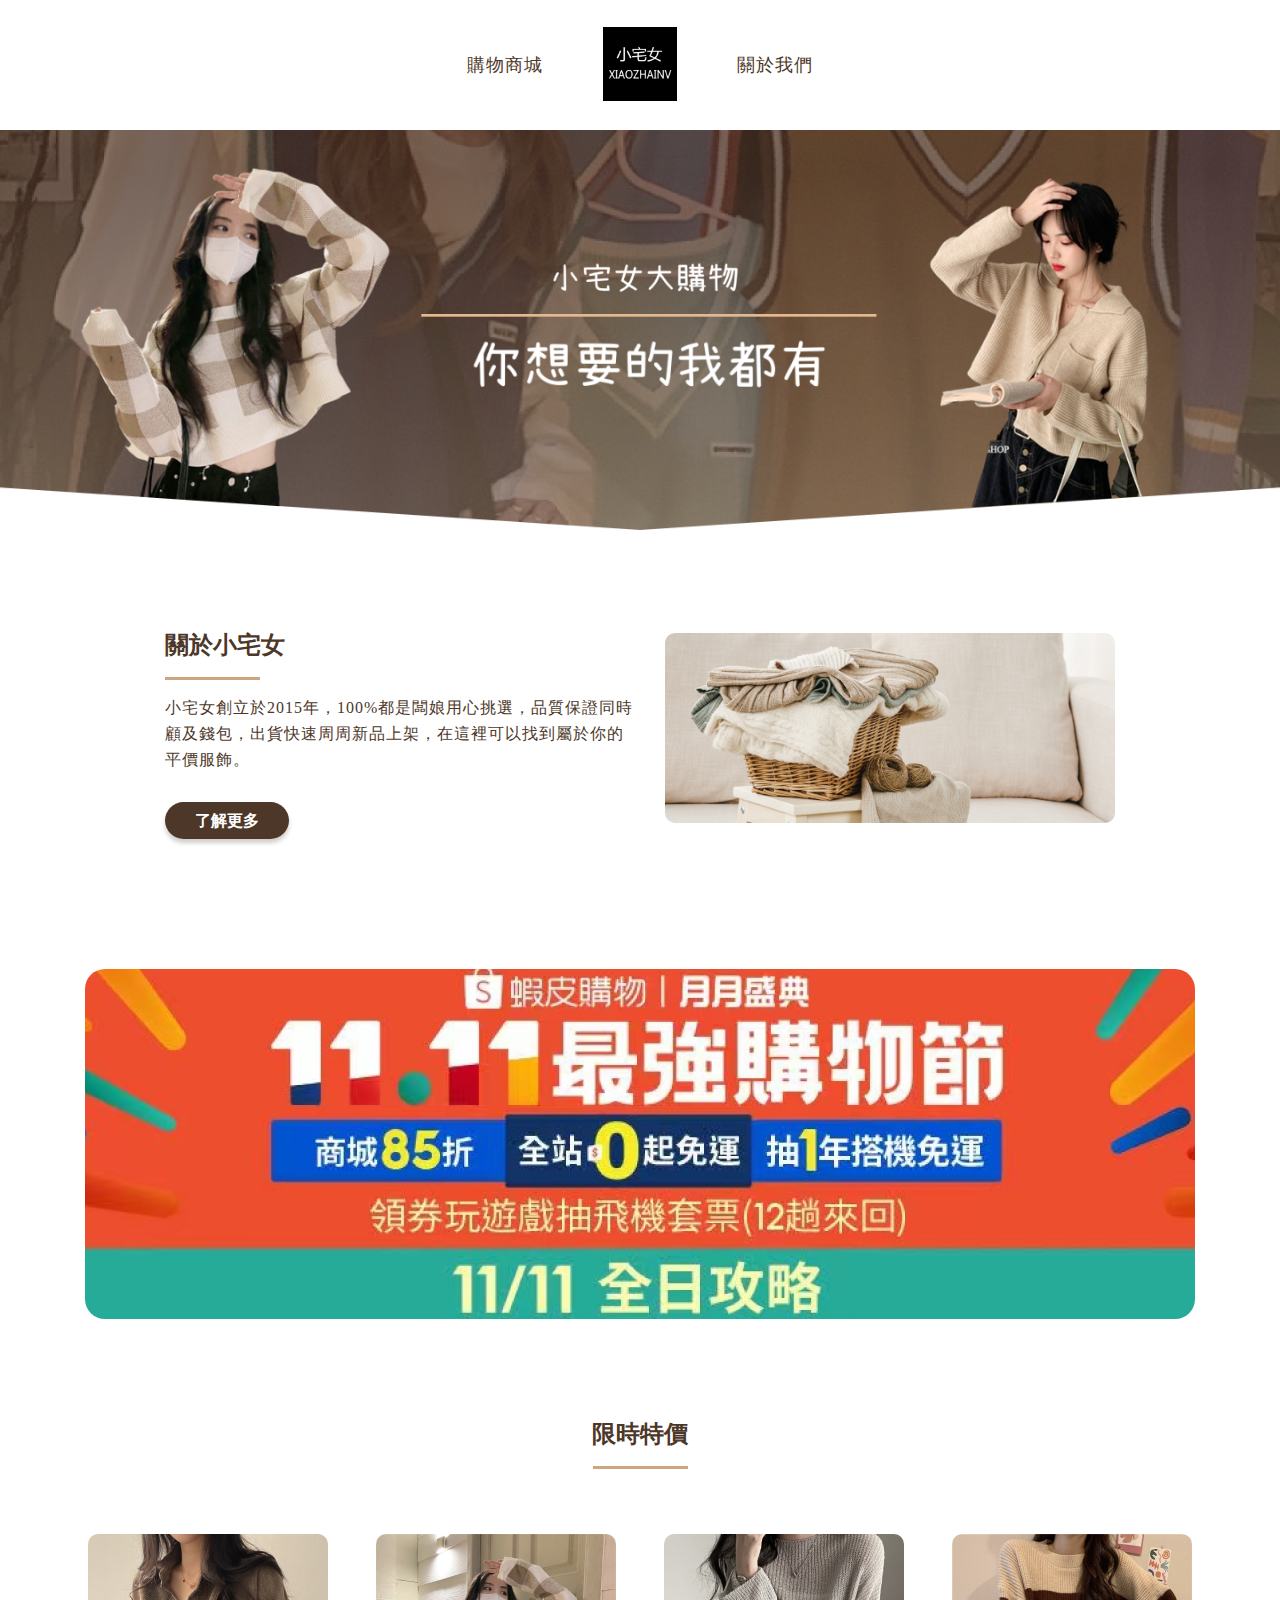
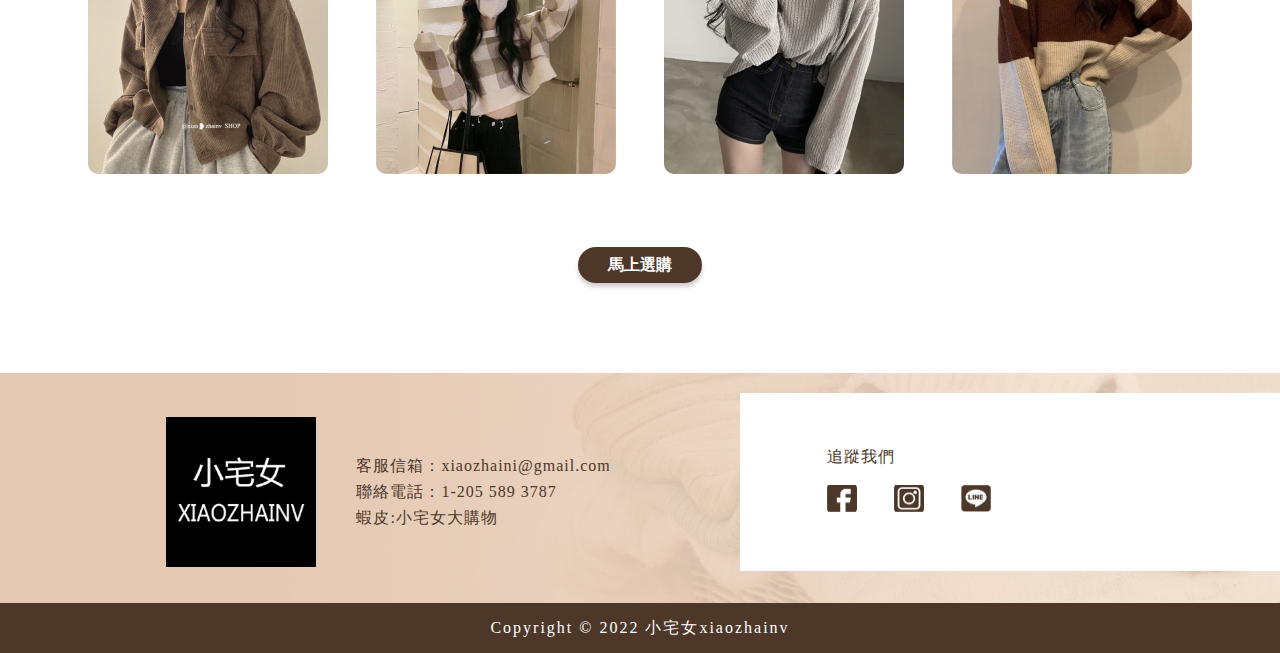
<file: index.html>
<!DOCTYPE html>
<html lang="en">
<head>
    <meta charset="UTF-8">
    <meta http-equiv="X-UA-Compatible" content="IE=edge">
    <meta name="viewport" content="width=device-width, initial-scale=1.0">
    <link rel="stylesheet" href="css/reset.css">
    <link rel="stylesheet" href="css/header_footer.css">
    <link rel="stylesheet" href="css/index.css">
    <link rel="stylesheet" href="css/index_RWD.css"> 
    <title>首頁</title>
</head>
<body>
    <div class="wrap">
   <!-- ★header★ -->
   <header>
    <div class="content">
    <a class="H_BTN" href="shop.html">購物商城</a>
    <a href="index.html"><img class="H_Logo" src="img\LOGO.png" alt=""></a>
    <a class="H_BTN" href="about.html">關於我們</a>
</div>
</header>

<!-- ★banner★ -->
<div class="banner">
    <img src="img\index_banner.png" alt="">
</div>

<!-- ★section-1★ -->
<div class="section_1">
<div class="content">
<!-- 左邊文章 -->
<div class="left">
<div class="info">
    <!-- 文章標題 -->
    <div class="title">
        <h2>關於小宅女</h2>
    </div>
    <!-- 裝飾線 -->
    <div class="line">
        <div class="line_"> </div>
    </div>
    <!-- 文章內容 -->
    <div class="word">
        <p>小宅女創立於2015年，100%都是闆娘用心挑選，品質保證同時顧及錢包，出貨快速周周新品上架，在這裡可以找到屬於你的平價服飾。</p>
    </div>
    <!-- 按鈕:聊解更多 -->
    <div class="BTN">
        <a href="about.html"> 了解更多</a>
    </div>
</div>
</div>

<!-- 右邊圖片 -->
<div class="right">
    <img src="img\Rectangle 298.png" alt="">
</div>

</div>
</div>


<!-- ★section-2★ -->
<div class="section_2">
    <div class="Big_img">
        <img src="img\Mask group.png" alt="">
    </div>
</div>


<!-- ★section-3★ -->
<div class="section_3">
<div class="content">
    <!-- 文章標題 -->
    <div class="article">
        <div class="title">
            <h2>限時特價</h2>
        </div>
        <div class="line">
            <div class="line_"> </div>
        </div>
    </div>

    <!-- 圖片 -->
    <div class="four_img">
        <ul>
            <li class="img_1">
                <img src="img\Rectangle 300.png" alt="">
            </li>
            <li class="img_2">
                <img src="img\Rectangle 301.png" alt="">
            </li>
            <li class="img_3">
                <img src="img\Rectangle 302.png" alt="">
            </li>
            <li class="img_4">
                <img src="img\Rectangle 303.png" alt="">
            </li>
        </ul>

        <div class="BTN Buy_Now">
            <a href="shop.html">馬上選購</a>
        </div>
    </div>
</div>
</div>

<!-- ★footer★ -->
<footer style="background-image:url('img/footerimg.png');">
    <div class="content">
        <!-- footer_left -->
        <div class="F_left">
    <img class="F_LOGO" src="img\LOGO.png" alt="">
    <p>客服信箱：xiaozhaini@gmail.com<br>聯絡電話：1-205 589 3787<br>蝦皮:小宅女大購物</p>
    </div>
    <!-- footer_right -->
    <div class="F_right">
       <div class="W_background">
        <div class="info">
            <h1 class="title">追蹤我們</h1>
            <div class="icon_3">
                <a href="#"><img src="img\FB_img.png" alt=""></a>
                <a href="#"><img src="img\IG_img.png" alt=""></a>
                <a href="#"><img src="img\LINE_img.png" alt=""></a>
            </div>
        </div>
       </div> 
    </div>
</div>
</footer>

<!-- copyright -->
<div class="copyright">
    <p>Copyright © 2022 小宅女xiaozhainv</p>
</div>
    </div>
</body>
</html>
</file>
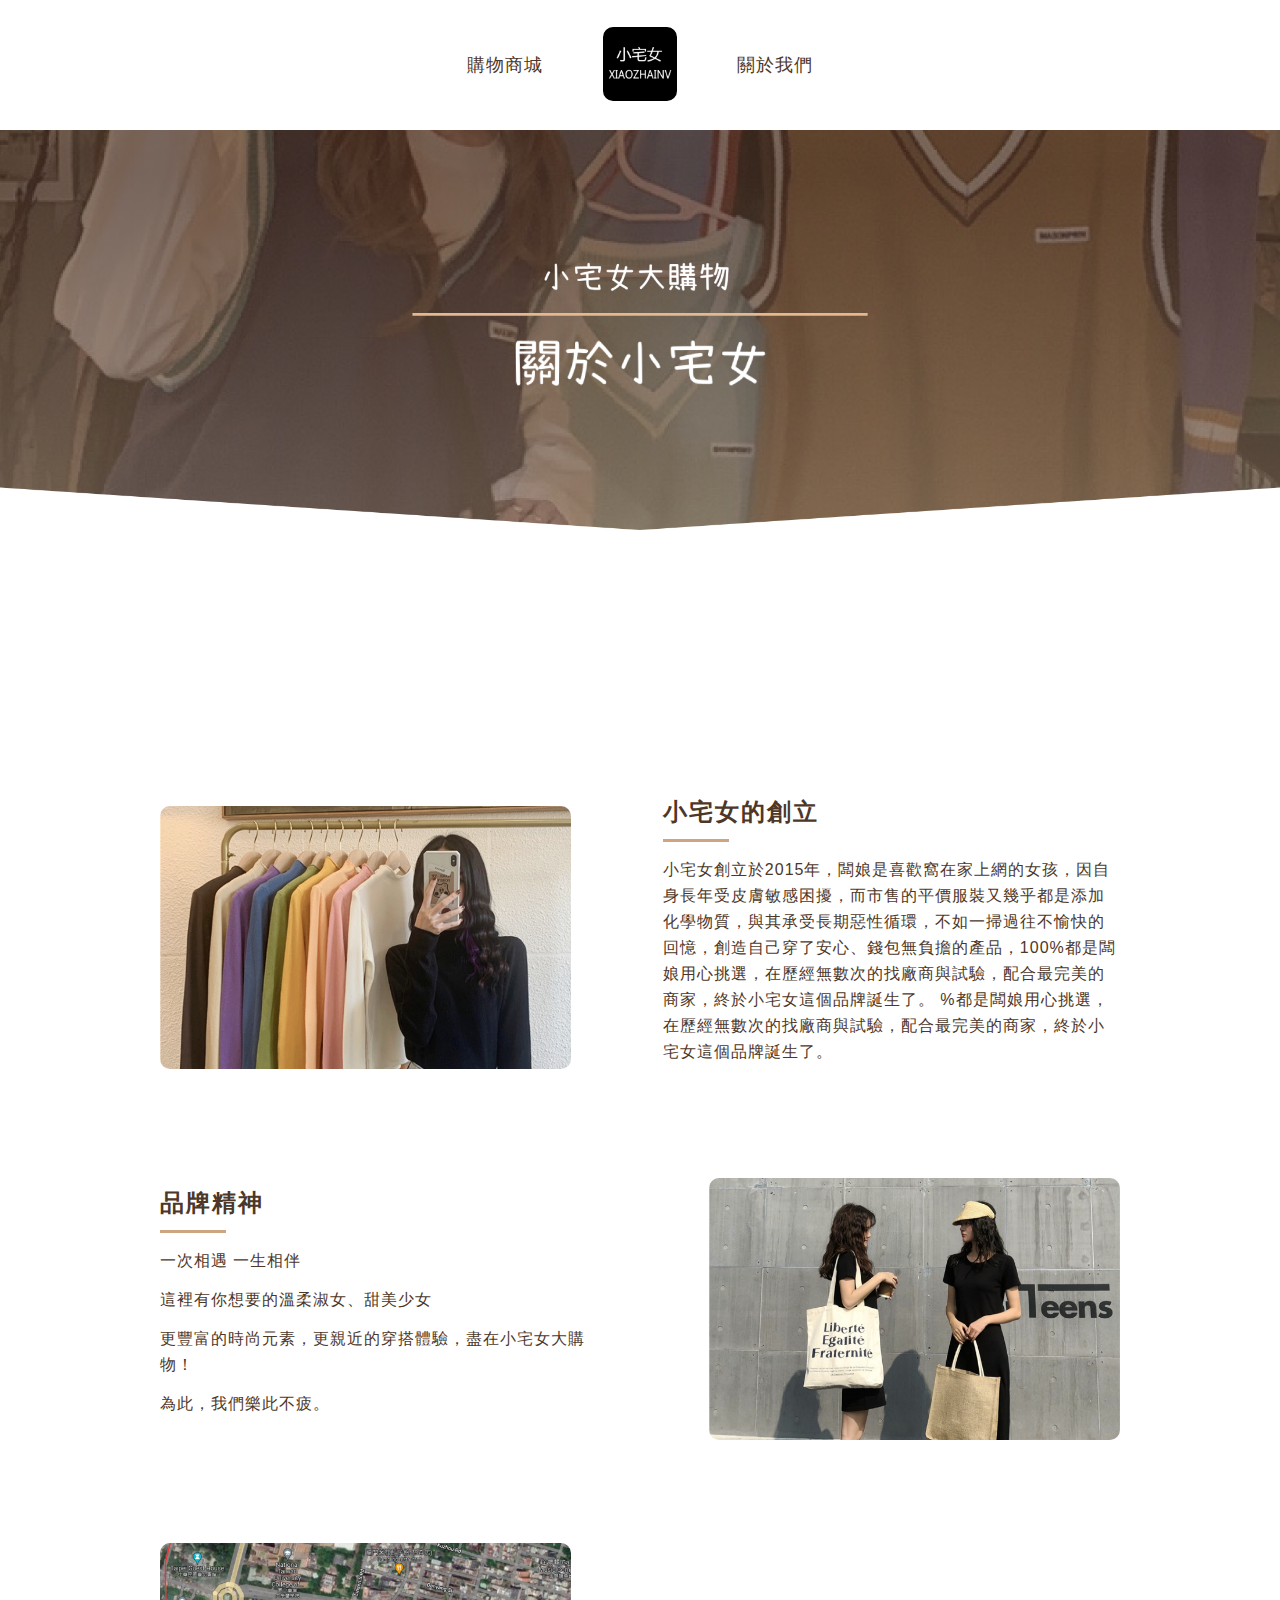
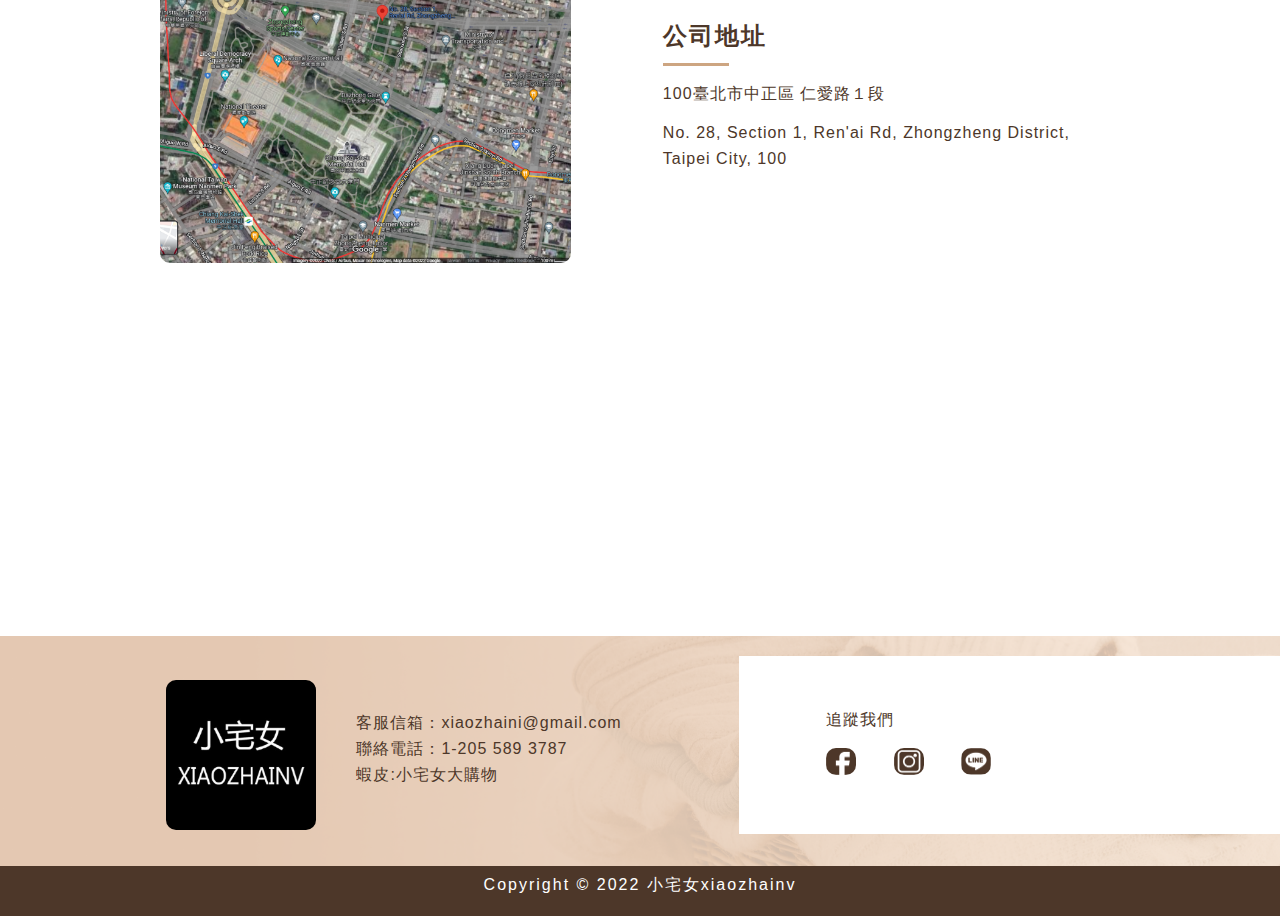
<file: about.html>
<!DOCTYPE html>
<html lang="en">
<head>
    <meta charset="UTF-8">
    <meta http-equiv="X-UA-Compatible" content="IE=edge">
    <meta name="viewport" content="width=device-width, initial-scale=1.0">
    <title>about</title>
    <link rel="stylesheet" href="css\reset.css">
    <link rel="stylesheet" href="css\header_footer.css">
    <link rel="stylesheet" href="css\about_new.css">
    <link rel="stylesheet" href="css\about_rwd.css">
</head>
<body>
    <!-- header -->
    <header>
        <div class="content">
          <a class="H_BTN" href="shop.html">購物商城</a>
          <a href="index.html"><img class="H_Logo" src="img\LOGO.png" alt=""></a>
          <a class="H_BTN" href="about.html">關於我們</a>
        </div>
    </header>

    <div class="banner">
        <img src="img\about-us-banner.png" id="banner">
    </div>

    <div class="empty"></div>

    <div class="wrap">

        <div class="about_1">
            <div class="img"><img src="img\first-img.png" id="img1"></div> 
            <div class="about_empty"></div>
            <div class="text">
                <h2>小宅女的創立</h2>
                <div class="line"></div>
                <p>小宅女創立於2015年，闆娘是喜歡窩在家上網的女孩，因自身長年受皮膚敏感困擾，而市售的平價服裝又幾乎都是添加化學物質，與其承受長期惡性循環，不如一掃過往不愉快的回憶，創造自己穿了安心、錢包無負擔的產品，100%都是闆娘用心挑選，在歷經無數次的找廠商與試驗，配合最完美的商家，終於小宅女這個品牌誕生了。 
                    %都是闆娘用心挑選，在歷經無數次的找廠商與試驗，配合最完美的商家，終於小宅女這個品牌誕生了。</p>
            </div>

        </div>

        <div class="about_2">
            <div class="text">
                <h2>品牌精神</h2>
                <div class="line"></div>
                <p>一次相遇 一生相伴</p>
                <p>這裡有你想要的溫柔淑女、甜美少女</p>
                <p>更豐富的時尚元素，更親近的穿搭體驗，盡在小宅女大購物！</p>
                <p>為此，我們樂此不疲。</p> 
                    
            </div>
            <div class="about_empty"></div>
            <div class="img"><img src="img\second-img.png" id="img2">
            </div> 
        </div>
        <div class="about_2" id="rwd">
            <div class="img"><img src="img\second-img.png" id="img2"></div> 
            <div class="about_empty"></div>
            <div class="text">
                <h2>品牌精神</h2>
                <div class="line"></div>
                <p>一次相遇 一生相伴</p>
                <p>這裡有你想要的溫柔淑女、甜美少女</p>
                <p>更豐富的時尚元素，更親近的穿搭體驗，盡在小宅女大購物！</p>
                <p>為此，我們樂此不疲。</p> 
                    
            </div>
            

        </div>

        <div class="about_3">
            <div class="img"><img src="img\third-img.png" id="img3"></div> 
            <div class="about_empty"></div>
            <div class="text">
                <h2>公司地址</h2>
                <div class="line"></div>
                <p>100臺北市中正區 仁愛路１段</p>
                <p>No. 28, Section 1, Ren'ai Rd, Zhongzheng District, Taipei City, 100</p>
            </div>

        </div>

    </div>

    <div class="empty"></div>
    
    
    <!-- ★footer★ -->
    <footer style="background-image:url('img/footerimg.png');">
        <div class="content">
            <!-- footer_left -->
            <div class="F_left">
        <img class="F_LOGO" src="img\LOGO.png" alt="">
        <p>客服信箱：xiaozhaini@gmail.com<br>聯絡電話：1-205 589 3787<br>蝦皮:小宅女大購物</p>
        </div>
        <!-- footer_right -->
        <div class="F_right">
           <div class="W_background">
            <div class="info">
                <h1 class="title">追蹤我們</h1>
                <div class="icon_3">
                    <a href="#"><img src="img\FB_img.png" alt=""></a>
                    <a href="#"><img src="img\IG_img.png" alt=""></a>
                    <a href="#"><img src="img\LINE_img.png" alt=""></a>
                </div>
            </div>
           </div> 
        </div>
         </div>
    </footer>

    <!-- copyright -->
<div class="copyright">
    <p>Copyright © 2022 小宅女xiaozhainv</p>
</div>
</body>
</html>
</file>
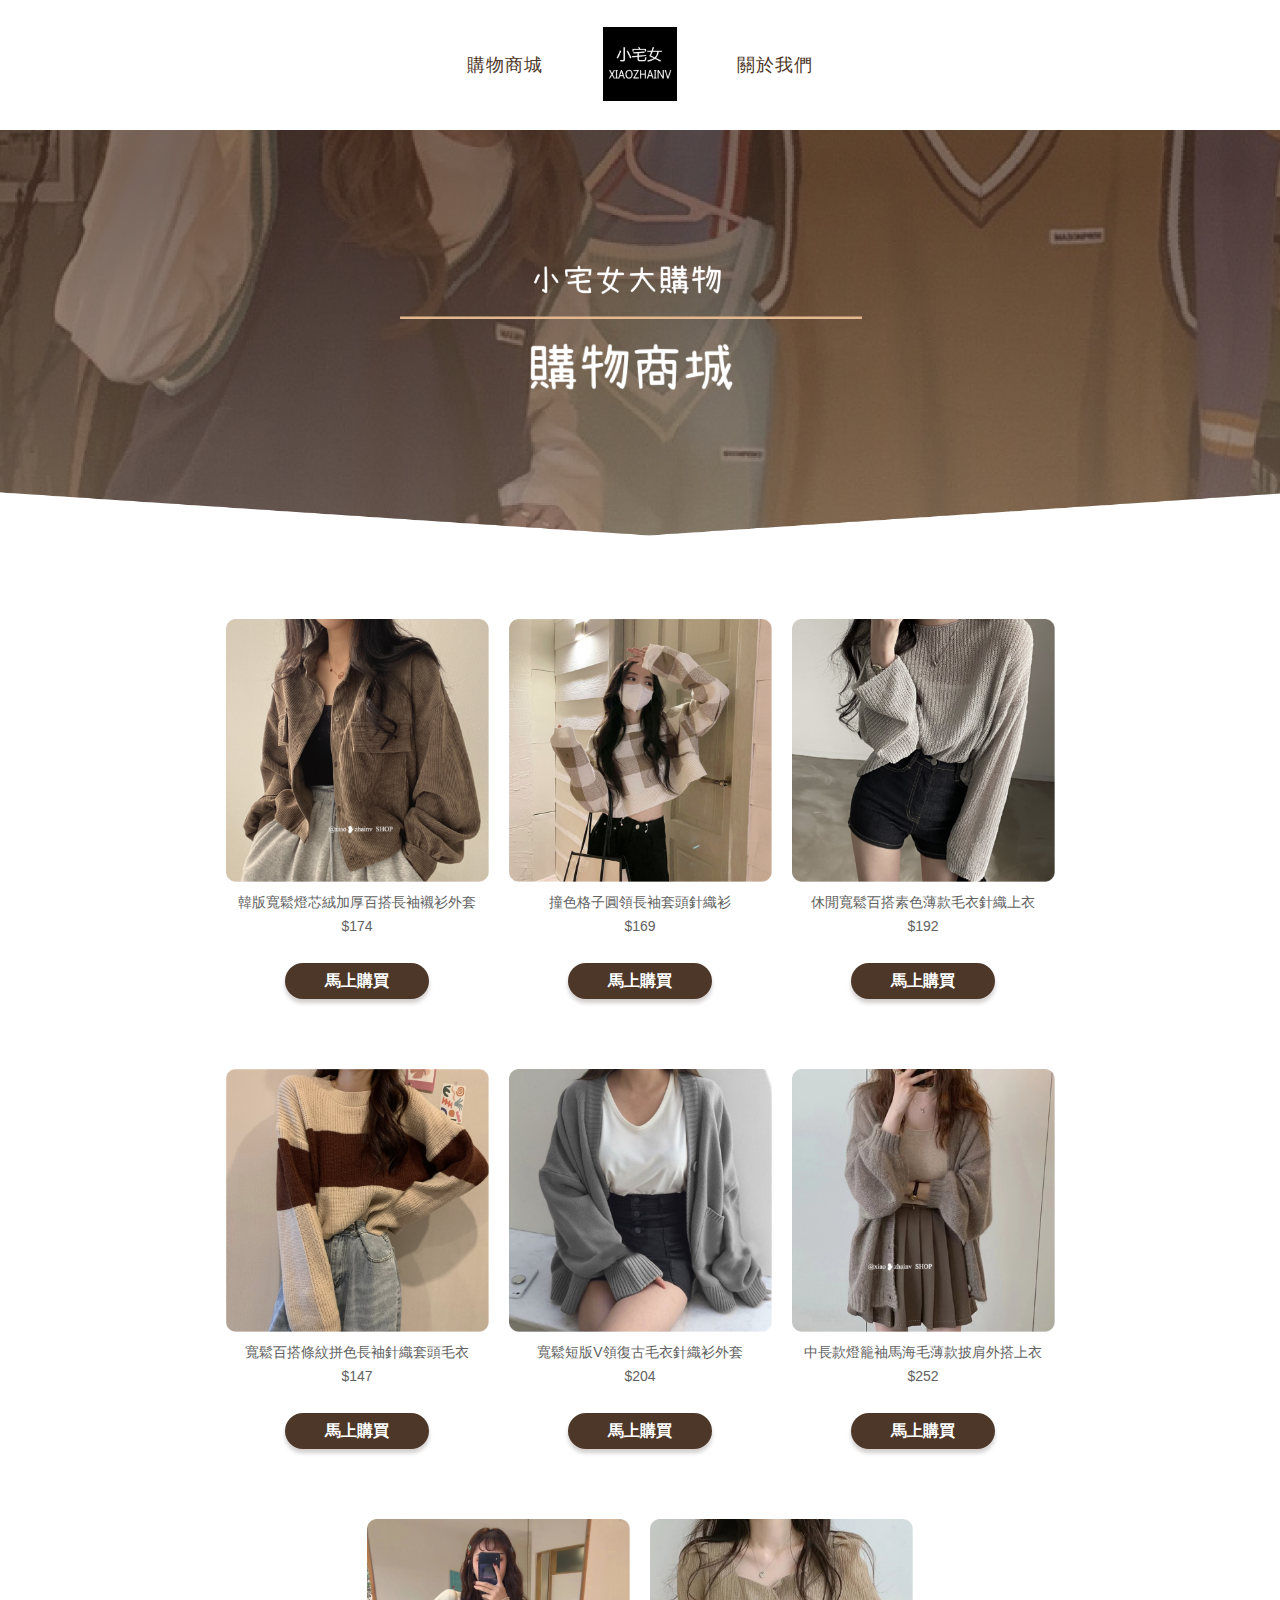
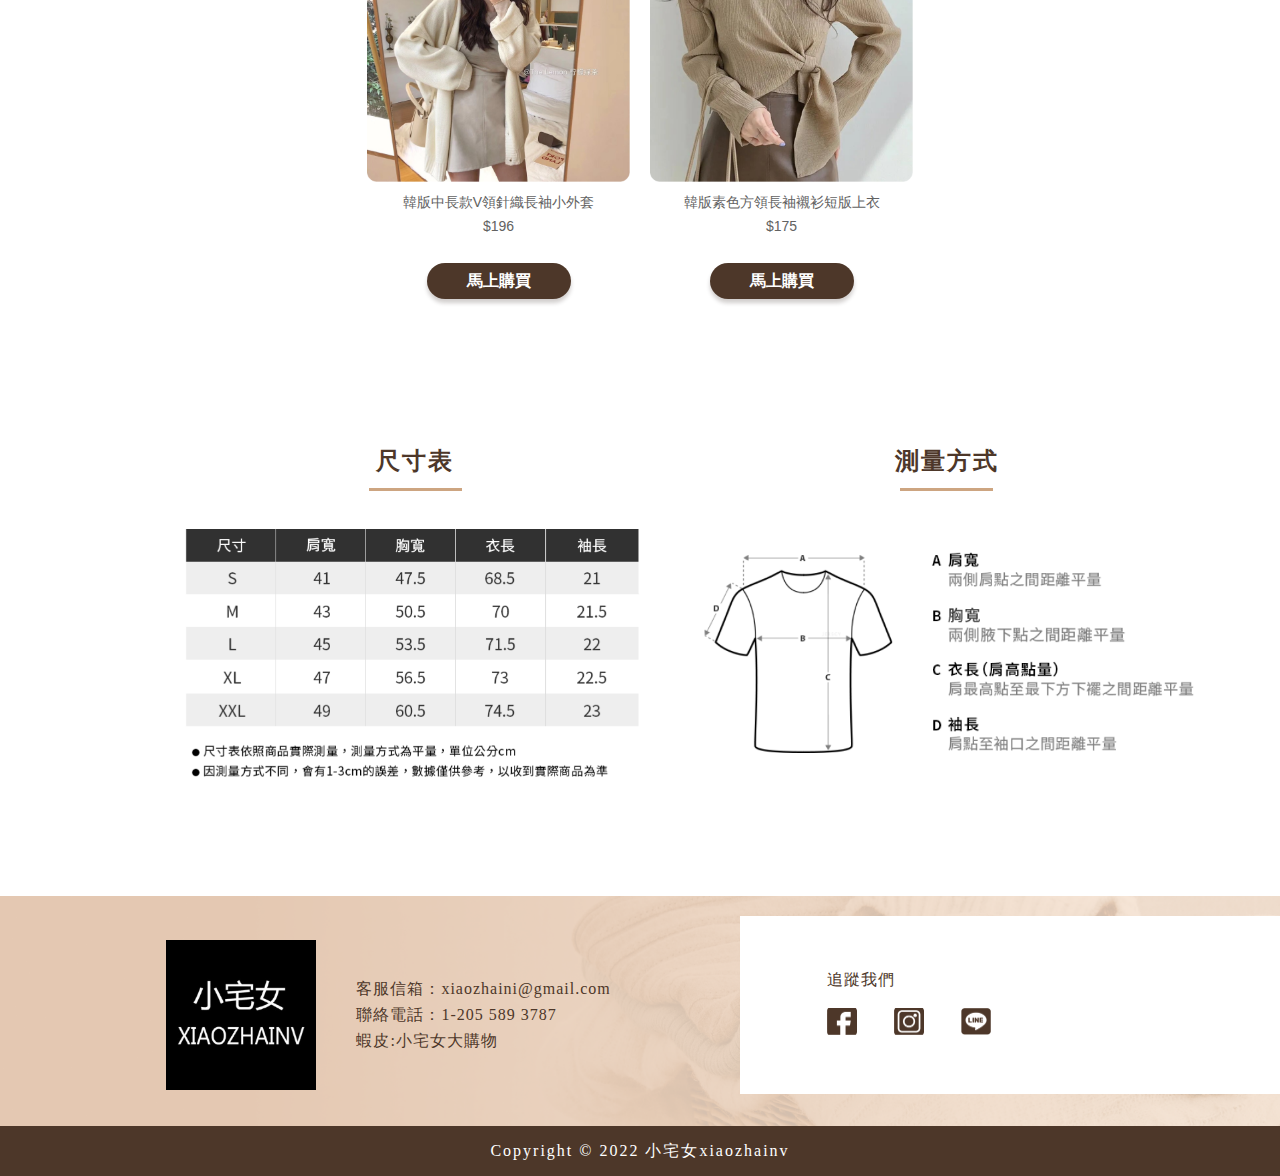
<file: shop.html>
<!DOCTYPE html>
<html lang="en">
<head>
    <meta charset="UTF-8">
    <meta http-equiv="X-UA-Compatible" content="IE=edge">
    <meta name="viewport" content="width=device-width, initial-scale=1.0">
    <link rel="stylesheet" href="css/reset.css">
    <link rel="stylesheet" href="css/header_footer.css">
    <link rel="stylesheet" href="css/shop.css">
    <link rel="stylesheet" href="css/shop_RWD.css">
    <title>購物商店</title>
</head>
<body>
    <div class="wrap">
    <!-- ★header★ -->
<header>
    <div class="content">
    <a class="H_BTN" href="shop.html">購物商城</a>
    <a href="index.html"><img class="H_Logo" src="img\LOGO.png" alt=""></a>
    <a class="H_BTN" href="about.html">關於我們</a>
</div>
</header>

<!-- ★section-1_banner★ -->
<div class="section_1">
<img src="img\shop_banner.png" alt="">
</div>

<!-- ★section-2★ -->
<div class="section_2">
    <div class="content">
        <ul class="product_list">
            <li class="single_product_1">
                <img class="product_img" src="img\shop_img_01.png" alt="">
                <p class="name">韓版寬鬆燈芯絨加厚百搭長袖襯衫外套</p>
                <p class="price">$174</p>
                <div class="BTN">
                <a href="#">馬上購買 </a>
                </div>
            </li>
            <li class="single_product_2">
                <img class="product_img" src="img\shop_img_02.png" alt="">
                <p class="name">撞色格子圓領長袖套頭針織衫</p>
                <p class="price">$169</p>
                <div class="BTN">
                <a href="#">馬上購買 </a>
                </div>
            </li>
            <li class="single_product_3">
                <img class="product_img" src="img\shop_img_03.png" alt="">
                <p class="name">休閒寬鬆百搭素色薄款毛衣針織上衣</p>
                <p class="price">$192</p>
                <div class="BTN">
                <a href="#">馬上購買 </a>
                </div>
            </li>
            <li class="single_product_4">
                <img class="product_img" src="img\shop_img_04.png" alt="">
                <p class="name">寬鬆百搭條紋拼色長袖針織套頭毛衣</p>
                <p class="price">$147</p>
                <div class="BTN">
                <a href="#">馬上購買 </a>
                </div>
            </li>
            <li class="single_product_5">
                <img class="product_img" src="img\shop_img_05.png" alt="">
                <p class="name">寬鬆短版V領復古毛衣針織衫外套</p>
                <p class="price">$204</p>
                <div class="BTN">
                <a href="#">馬上購買 </a>
                </div>
            </li>
            <li class="single_product_6">
                <img class="product_img" src="img\shop_img_06.png" alt="">
                <p class="name">中長款燈籠袖馬海毛薄款披肩外搭上衣</p>
                <p class="price">$252</p>
                <div class="BTN">
                <a href="#">馬上購買 </a>
                </div>
            </li>
            <li class="single_product_7">
                <img class="product_img" src="img\shop_img_07.png" alt="">
                <p class="name">韓版中長款V領針織長袖小外套</p>
                <p class="price">$196</p>
                <div class="BTN">
                    <a href="#">馬上購買 </a>
                </div>
            </li>
            <li class="single_product_8">
                <img class="product_img" src="img\shop_img_08.png" alt="">
                <p class="name">韓版素色方領長袖襯衫短版上衣</p>
                <p class="price">$175</p>
                <div class="BTN">
                    <a href="#">馬上購買 </a>
                </div>
            </li>
        </ul>
    </div>
</div>

<!-- ★section-3★ -->
<div class="section_3">
    <div class="content">
        <div class="left_info">
            <h1 class="title">尺寸表</h1>
            <div class="line"> </div>
            <div class="IMG">
            <img src="img\shop_img_09.png" alt="">
        </div>
        </div>
        <div class="right_info">
            <h1 class="title">測量方式</h1>
            <div class="line"> </div>
            <div class="IMG">
            <img src="img\shop_img_10.png" alt="">    
        </div>
        </div>
    </div>
</div>

<!-- ★footer★ -->
<footer style="background-image:url('img/footerimg.png');">
    <div class="content">
        <!-- footer_left -->
        <div class="F_left">
    <img class="F_LOGO" src="img\LOGO.png" alt="">
    <p>客服信箱：xiaozhaini@gmail.com<br>聯絡電話：1-205 589 3787<br>蝦皮:小宅女大購物</p>
    </div>
    <!-- footer_right -->
    <div class="F_right">
       <div class="W_background">
        <div class="info">
            <h1 class="title">追蹤我們</h1>
            <div class="icon_3">
                <a href="#"><img src="img\FB_img.png" alt=""></a>
                <a href="#"><img src="img\IG_img.png" alt=""></a>
                <a href="#"><img src="img\LINE_img.png" alt=""></a>
            </div>
        </div>
       </div> 
    </div>
</div>
</footer>

<!-- copyright -->
<div class="copyright">
    <p>Copyright © 2022 小宅女xiaozhainv</p>
</div>
</div>
</body>
</html>
</file>
<file: css/header_footer.css>
/* header */
header .content{
background-color:#fff;
height: 130px;
display: flex;
justify-content: center;
align-items: center;
}

header .H_BTN{
    color: #4D3729;
    font-size: 18px;
    font-weight: 400;
    letter-spacing: 1px;
    text-decoration: none;
}

header .H_BTN:hover{
    transition: 0.3s;
    color: rgb(202, 77, 31);
}

header img{
    width: 74px;
    margin: auto 60px;
}

/* footer */
footer{
    /* background-image: url('/img/footer_img.png'); */
    background-repeat: no-repeat;
    background-size: cover;
    height: 230px;
}
footer .content{
    display: flex;
    align-items: center;
    justify-content: space-between;
}
/* 左側 */
footer .content .F_left{
    margin-top: 40px;
    display: flex;
    justify-content: center;
    align-items: center;
    padding-left: 13%;
}

footer .content .F_left p{
    font-size: 16px;
    letter-spacing: 1px;
    color: #4D3729;
    line-height: 26px;
}
.F_LOGO{
    width:150px ;
    margin-right: 40px;
}

/* 右側 */
footer .F_right{
    margin-top: 20px;
    background-color: #fff;
    padding-right:20%;
    height:178px;
    display: flex;
    align-items: center;
    padding-left: 87px;
}

footer .title{
    font-size: 16px;
    color: #4D3729;
    letter-spacing: 1px;
    margin-bottom: 20px;
}
footer .icon_3 img{
    width: 30px;
    margin-right: 33px;
}
/* copyright */
.copyright{
    background-color: #4D3729;
    height: 50px;
    display: flex;
    justify-content: center;
    align-items: center;
}

.copyright p{
    font-size: 16px;
    color: #fff;
    letter-spacing: 2px;
}
</file>
<file: css/index.css>
body{
    display: flex;
    justify-content: center;
}

.wrap{
    width: 100%;
}

/* banner */
.banner img{
    width: 100%;
}

/* ★section_1★ */
.section_1{
    display: flex;
    justify-content: center;
    padding: 100px 165px;
}

.section_1 .content{
    display: flex;
    justify-content: center;
}

/* 小標題樣式 */
.title h2{
    font-weight: 900;
    font-size: 24px;
    color:#4D3729;
}

/* 小橫線樣式 */
.line_{
    background-color: #CDA581;
    height: 3px;
    width: 95px;
    margin-top: 20px;
    margin-bottom: 15px;
}
.word p {
    font-weight: 400;
    font-size: 16px;
    color: #4D3729;
    line-height: 26px;
    letter-spacing: 1px;
}

/* 按鈕樣式 */
.BTN{
    margin: 40px 0px;
}

.BTN a {
    transition: 0.3s;
    font-weight: 600;
    font-size: 16px;
    color: #FFFFFF;
    text-decoration: none;
    background-color: #4D3729;
    border-radius: 100px;
    padding: 10px 30px 10px 30px;
    box-shadow: 0px 4px 4px rgba(23, 10, 2, 0.2);
}
.BTN a:hover{
    transition: 0.3s;
    background-color:#E5B990;
    color:#4D3729;
}

.right img{
    border-radius:10px;
    width: 545px;
    margin-left: 114px;
}

/* ★section_2★ */
.section_2{
    display: flex;
    justify-content: center;
    padding-bottom: 100px;
}
.section_2 img {
    border-radius: 20px;
    width: 100%;
}

/* ★section_3★ */
.section_3{
    display: flex;
    justify-content: center;
}

.section_3 .title , .section_3 .line{
    display: flex;
    justify-content: center;
}

.section_3 .line{
    padding-bottom: 30px;
}

.section_3 ul{
    display: flex;
    justify-content: center;
    flex-wrap: wrap;
}

.section_3 li img{
    border-radius: 10px;
    margin: 20px 24px;
}

.section_3 .BTN{
    display: flex;
    justify-content: center;
    padding-top: 10px;
    padding-bottom: 50px;
}
</file>
<file: css/index_RWD.css>
/* 平板 */
@media screen /*  and (min-width:760px) */ and (max-width:1024px) {
    /* section_1 調整 */
    .section_1 .content{
        display: block;
    }

    .right{
        display: flex;
        justify-content: center;
    }
    .right img {
        margin-top: 20px;
        margin-left: 0px;
    }

    .section_2 .Big_img{
        display: flex;
        justify-content: center;
    }
    .section_2 img{
        width: 90%;
    }
}

/* 手機 */
@media screen and (max-width:560px) {

    /* header & footer */
    header .content{
        height: 80px;
    }
    header img{
        width: 50px;
    }
    footer .F_right{
        height:130px;
    }
    footer .content{
        display: block;
    }
    .copyright{
        margin-top: 60px;
    }

    .section_1{
        padding-top: 60px;
        padding-bottom: 80px;
    }
    .right img {
        width: 300px;
    }
    .section_2{
        padding-bottom: 60px;
    }
    .section_3 .line{
        padding-bottom: 10px;
    }
    
}


/* 其餘細調 */
@media screen and (min-width:1025px) and (max-width:1300px) {
    .section_1 .right img{
        margin-left: 30px;
        width: 450px;
    }
}
</file>
<file: css/shop.css>
/* ★section-1_banner */
.section_1 img{
    width: 100%;
}

/* ★section-2_banner */
.section_2 .content{
    display: flex;
    justify-content: center;
    padding:80px 165px ;
}
.section_2 ul{
    display: flex;
    justify-content:center;
    flex-wrap: wrap;
}

.section_2 ul img{
    width: 263px;
}

/* 商品清單內容調整 */
.section_2 ul li{
    margin: 0 10px;
}

.section_2 .name,.price{
    text-align: center;
}

.section_2 p{
    font-family: Arial, Helvetica, sans-serif;
    color:#626262;
    font-size: 14px;
}
.section_2 .name{
    padding: 10px 0px;
}
/* 按鈕 */
.section_2 .BTN{
    margin: 0 auto;
    margin: 30px auto 70px auto ;
    display: flex;
    align-items: center;
    justify-content: center;
}
.section_2 a{
    border-radius: 100px;
    box-shadow:0px 4px 4px rgba(23, 10, 2, 0.2) ;
    text-decoration: none;
    color: #fff;
    font-weight: 700;
    background-color: #4D3729;
    padding: 10px 40px;
}

.section_2 a:hover{
    transition: 0.3s;
    background-color: #ecd2c2;
    color: #4D3729;
    font-weight: 700;
}

/*section_3 下方尺寸&測量表 */
.section_3 {
    display: flex;
    justify-content: center;
    padding:0px 165px ;
}

.section_3 .content{
    width: 100%;
    display:flex;
    justify-content: space-around;
}

.section_3 .title{
    font-family: Arial;
    font-size: 24px;
    font-weight: bold;
    letter-spacing: 2px;
    color: #4d3729;
    text-align: center;
}

.section_3 .line{
    margin: 0 auto;
    background-color:#CDA581;
    height:3px;
    width: 93px;
    margin-top: 15px;
    margin-bottom: 30px;
}

/* 圖片條整 */
.section_3{
    margin-bottom: 110px;
}
.section_3 .left_info img{
    width: 500px;
}
.section_3 .right_info img{
    width: 563px;
}
</file>
<file: css/shop_RWD.css>
/* 平板 */
@media screen  and (min-width:760px) and (max-width:1100px) {
    .section_3 .content img{
        width: 350px;
    }
}

/* 手機 */
@media screen and (max-width:759px) {

    /* header & footer */
    header .content{
        height: 80px;
    }
    header img{
        width: 50px;
    }
    footer .F_right{
        height:130px;
    }
    footer .content{
        display: block;
    }
    .copyright{
        margin-top: 60px;
    }


    /* 第三段樣式改改 */
    .section_3{
        display: flex;
        justify-content: center;
        padding: 0px 30px;
    }
    .section_3 .content{
        display: block;
    }
     .section_3 .content img{
        width: 350px;
    }
    .section_3 .IMG{
        display: flex;
        justify-content: center;
    }
    .section_3 .left_info{
        padding-bottom: 90px;
    }
}
</file>
